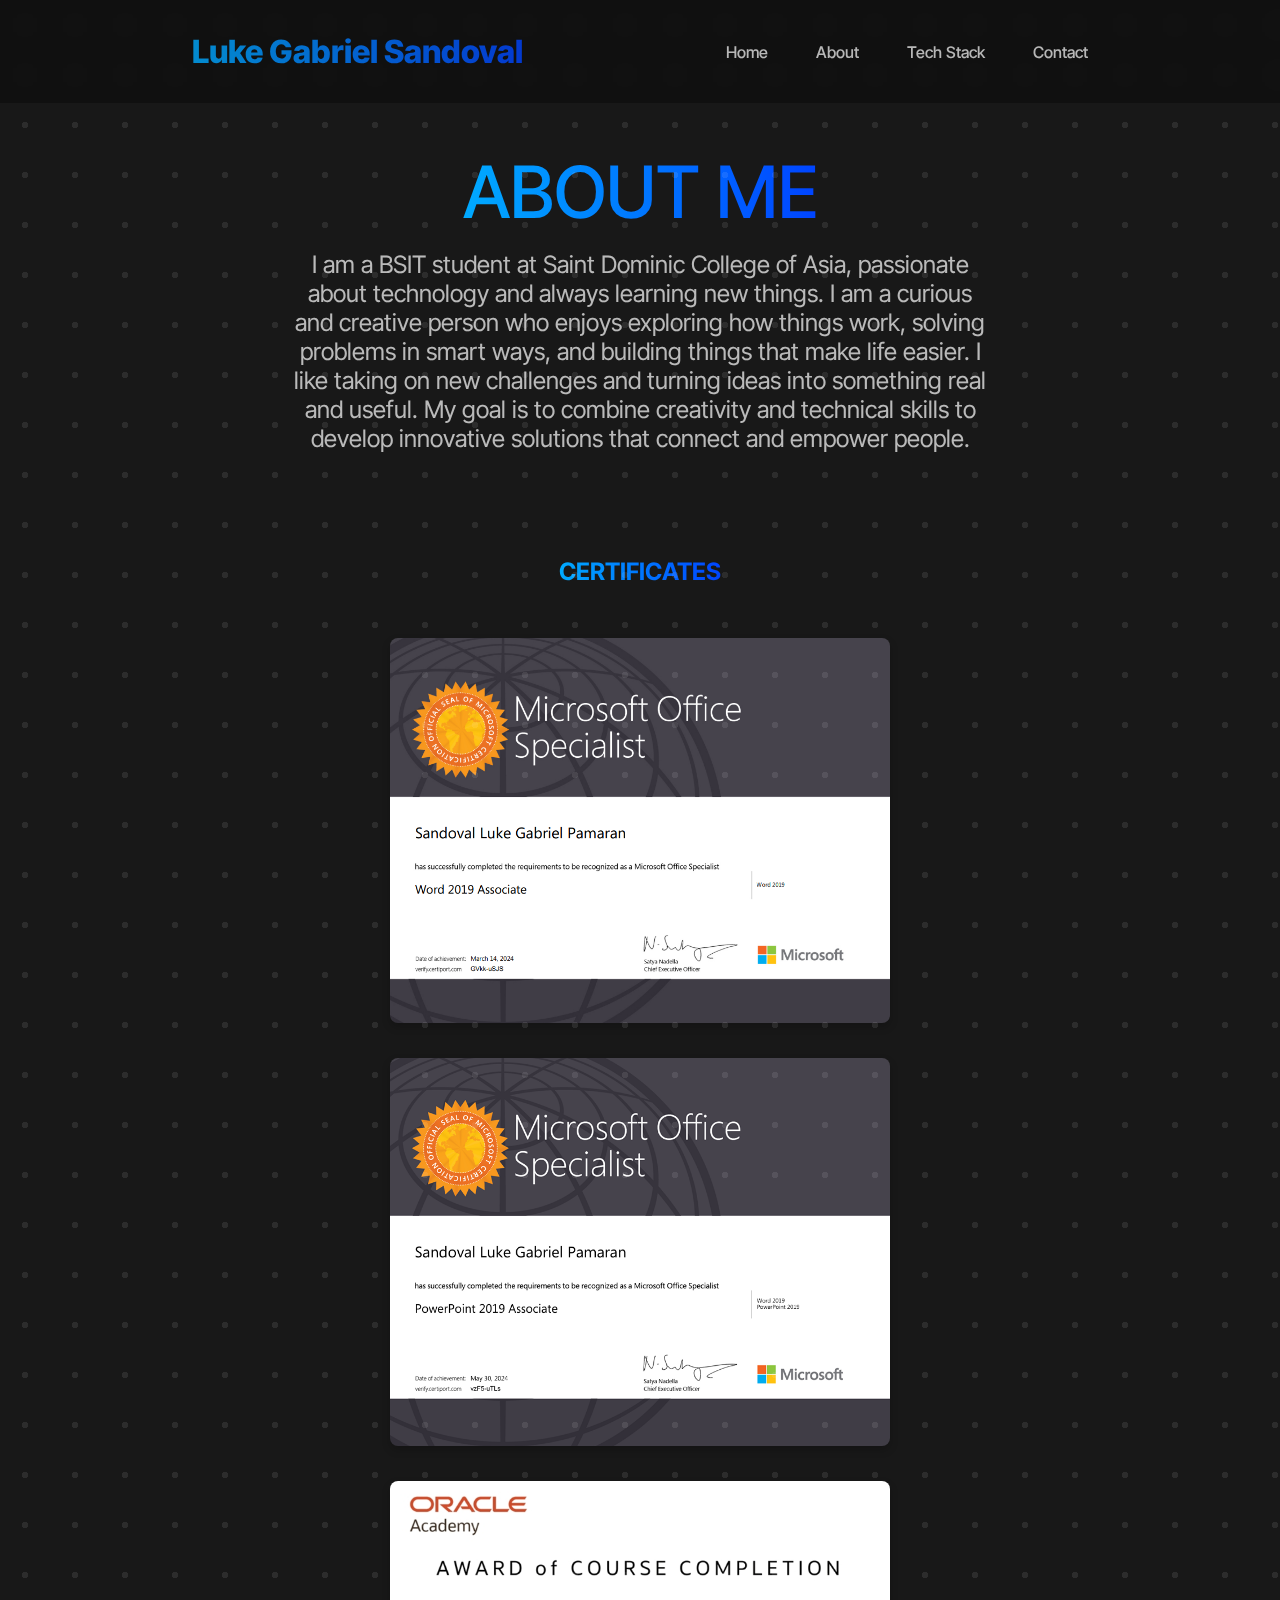
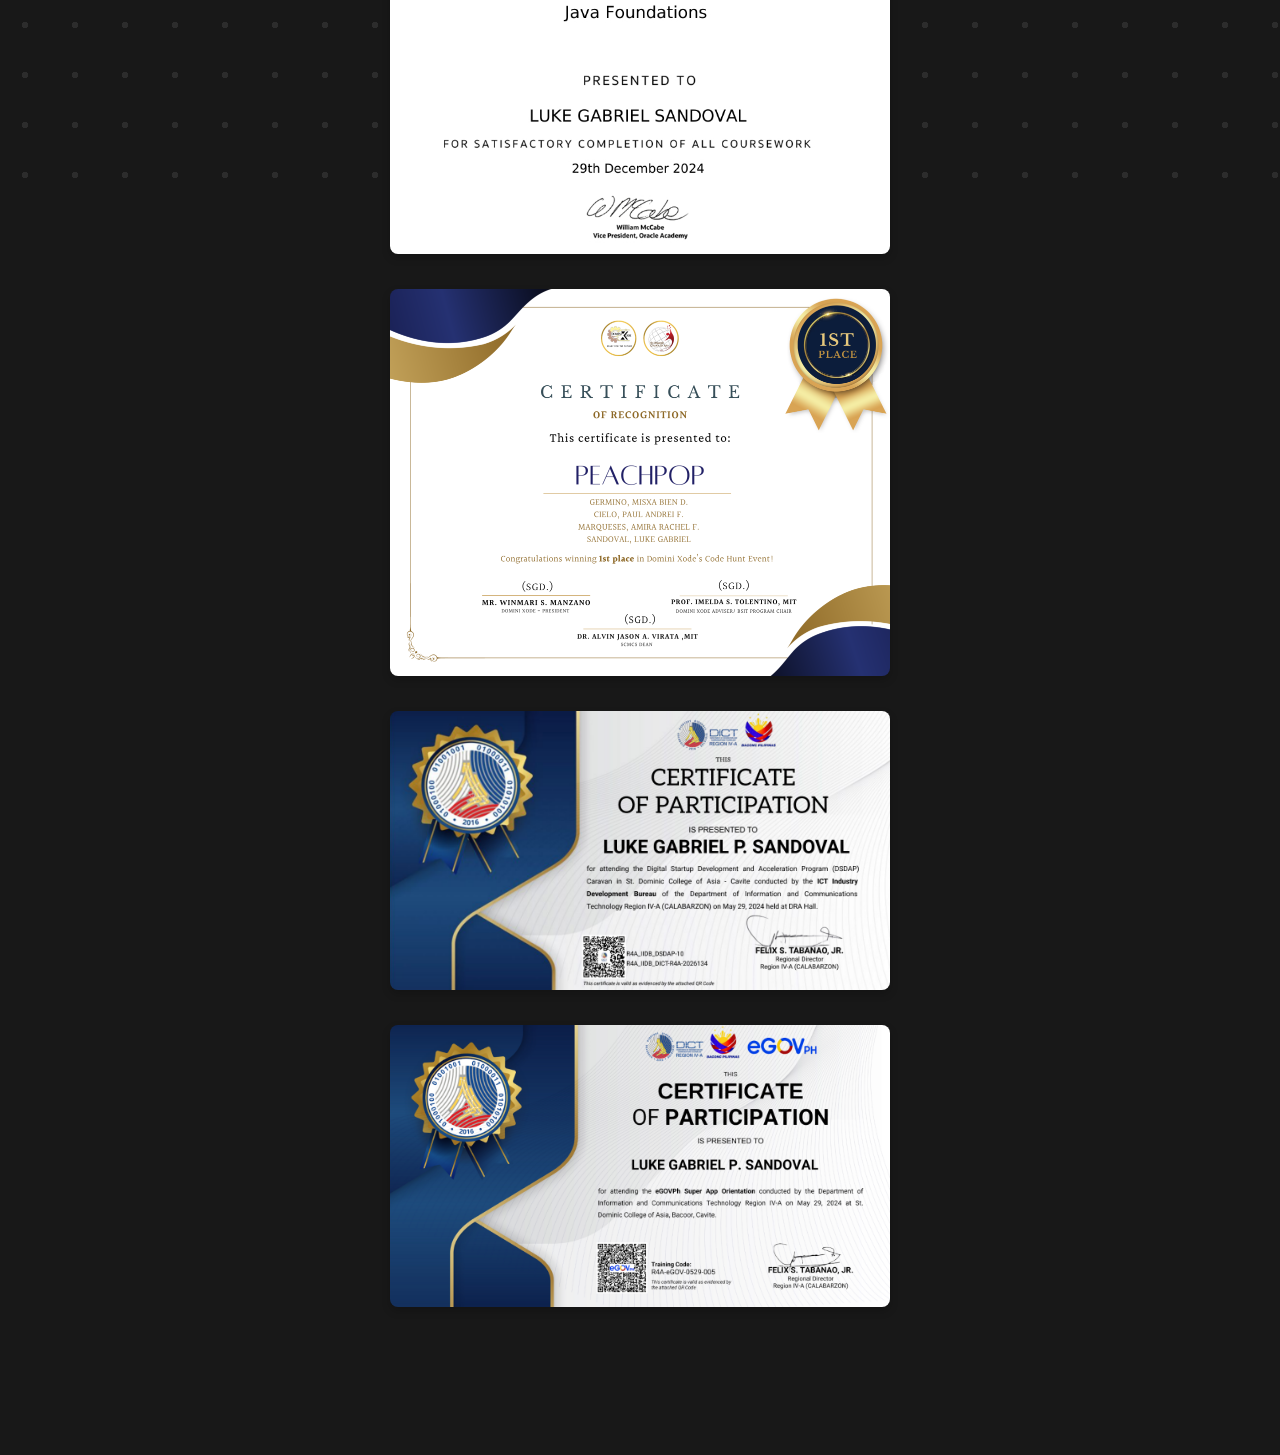
<file: about.html>
<!DOCTYPE html>
<html lang="en">

<head>
    <meta charset="UTF-8">
    <meta name="viewport" content="width=device-width, initial-scale=1.0">
    <title>Luke Gabriel Sandoval | About</title>
    <link rel="stylesheet" href="style.css">
    <link href='https://unpkg.com/boxicons@2.1.4/css/boxicons.min.css' rel='stylesheet'>
    <link rel="preconnect" href="https://fonts.googleapis.com">
    <link rel="preconnect" href="https://fonts.gstatic.com" crossorigin>
    <link href="https://fonts.googleapis.com/css2?family=Inter+Tight:ital,wght@0,100..900;1,100..900&display=swap"
        rel="stylesheet">
</head>

<body>

    <nav>
        <a href="#" class="logo"><span>Luke Gabriel Sandoval</span></a>

        <ul class="links">
            <li><a href="index.html">Home</a></li>
            <li><a href="about.html">About</a></li>
            <li><a href="tech-stack.html">Tech Stack</a></li>
            <li><a href="contact.html">Contact</a></li>
        </ul>

        <i class='bx bx-menu-alt-right' id="menu"></i>
    </nav>

    <section id="About">
        <div class="info-box">
            <h1><span>ABOUT ME</span></h1>
            
            <p>I am a BSIT student at Saint Dominic College of Asia, passionate about technology and always learning
               new things. I am a curious and creative person who enjoys exploring how things work, solving problems in
               smart ways, and building things that make life easier. I like taking on new challenges and turning ideas
               into something real and useful. My goal is to combine creativity and technical skills to develop
               innovative solutions that connect and empower people.</p>

        </div>
        <h2><span>CERTIFICATES</span></h2>
        <div class="awards">
            <img src="certword.png" alt="Image 1">
            <img src="certpoint.png" alt="Image 1">
            <img src="java_course.jpeg" alt="Image 3">
            <img src="Peachpop.png" alt="Image 4">
            <img src="DICT.png" alt="Image 5">
            <img src="egov.png" alt="Image 6">
        </div>
    </section>

    <script src="script.js"></script>
</body>

</html>
</file>
<file: style.css>
* {
    margin: 0;
    padding: 0;
    box-sizing: border-box;
    text-decoration: none;
    list-style: none;
    scroll-behavior: smooth;
    font-family: "Inter Tight", sans-serif;
}

:root {
    --background: rgb(24, 24, 24);
    --second-background: rgb(21, 21, 21);
}

body {
    min-height: 100vh;
    background-color: var(--background);
    position: relative;
    overflow: auto;  
}


body::before {
    content: "";
    position: fixed; 
    top: 0;
    left: 0;
    width: 200%;
    height: 200%;
    background-image: radial-gradient(white 3px, transparent 1px);
    background-size: 50px 50px;
    animation: moveParticles 60s linear infinite;
    opacity: 0.09;
    pointer-events: none;
    z-index: 0;
}

@keyframes moveParticles {
    0% {
        transform: translate(15, 15);
    }
    25% {
        transform: translate(-25px, -35px);
    }
    50% {
        transform: translate(45px, -15px);
    }
    75% {
        transform: translate(-15px, 25px);
    }
    100% {
        transform: translate(35px, -45px);
    }
}


nav{
    position: fixed;
    top: 0;
    width: 100%;
    padding: 2em 15%;
    display: flex;
    align-items: center;
    justify-content: space-between;
    background-color: rgba(15, 15, 15, 0.8);
    backdrop-filter: blur(10px);
    z-index: 1000;
} 

ul{
    display: flex;
    align-items: center;
    gap: 3em;
}

nav ul a{
    color: white;
    font-weight: 500;
    opacity: 0.7;
    transition: 0.5s ease-in-out;
}

nav ul a:hover{
    opacity:1;
}

.logo{
    font-size: 2em;
    color: white;
    font-weight: 800;
    opacity: 0.8;
    transition: 0.2s ease-in-out;
}

.logo:hover{
    opacity: 2;
}

span{
    background: linear-gradient(to right, #00aaff,
     #0044ff);
    background-clip: text;
    color: transparent;
}

#menu{
    color: white;
    font-size: 3em;
    display: none;
}

section {
    min-height: 100vh;
    padding: 10% 15%;
}

#Home{
    display: flex;
    flex-direction: column;
    align-items: center;
    justify-content: center;
    gap: 2em;
    padding-top: 4.5em;
    color: white;
}

#Home img{
    width: 16vw;
    border-radius: 60%;
    margin-top: 3em;
}

#Home .info-box{
    display: flex;
    flex-direction: column;
    text-align: center;
    max-width: 700px;
}

#Home .info-box h1{
    font-size: 4.5em;
    font-weight: 500;
    margin-bottom: 0.1em;
}

#Home .info-box h3{
    font-size: 3em;
    font-weight: 400;
}

#Home .info-box p{
    font-size: 1.5em;
    opacity: 0.7;
    margin-top: 1em;
}

#About{
    display: flex;
    flex-direction: column;
    align-items: center;
    justify-content: center;
    gap: 2em;
    padding-top: 7em;
    color: white;
}

#About .info-box{
    display: flex;
    flex-direction: column;
    text-align: center;
    gap: 0.5em;
    max-width: 700px;
}

#About .info-box h1{
    font-size: 4.5em;
    font-weight: 500;
    margin-top: 0.5em;
    margin-bottom: 0.1em;
}

#About .info-box p{
    opacity: 0.7;
    font-size: 1.5em;
    margin-bottom: 3em;
}

#About .info-box h2{
    font-size: 3em;
    font-weight: 400;
}

.awards {
    display: flex;                   
    flex-wrap: wrap;                  
    justify-content: space-around;    
    gap: 35px;                        
    padding: 20px;
    flex-direction: column;
}

.awards img {
    width: 500px;                    
    height: auto;                     
    border-radius: 8px;               
    box-shadow: 0 4px 8px rgba(0, 0, 0, 0.2); 
    transition: transform 0.3s ease;  
}

.awards img:hover {
    transform: scale(1.1);            
}

#tech-stack {
    display: flex;
    flex-direction: column;
    align-items: center;
    justify-content: center;
    gap: 2em;
    padding-top: 7em;
    color: white;
}

#tech-stack .info-box {
    display: flex;
    flex-direction: column;
    text-align: center;
    gap: 0.5em;
    max-width: 700px;
}

#tech-stack .info-box h1 {
    font-size: 4.5em;
    font-weight: 500;
    margin-top: 0.5em;
    margin-bottom: 0.1em;
}

#tech-stack .info-box p {
    opacity: 0.7;
    font-size: 1.5em;
    margin-bottom: 2em;
    color: white;
}

#tech-stack .info-box h2 {
    font-size: 2.5em;
    font-weight: 500;
    margin-bottom: 0.1em;
}

#tech-stack .tech-container {
    display: grid;
    grid-template-columns: repeat(auto-fill, minmax(120px, 1fr));
    gap: 2em;
    justify-items: center;
    margin-top: 2em;
}

#tech-stack .tech-container div {
    display: flex;
    flex-direction: column;
    align-items: center;
    color: white;
    font-size: 1.2em;
}

#tech-stack .tech-container i {
    font-size: 4em;
    margin-bottom: 0.1em;
    transition: transform 0.3s ease-in-out;
}

#tech-stack .tech-container i:hover {
    transform: scale(1.5);
}

#tech-stack .tech-container p {
    font-size: 1.1em;
    opacity: 0.8;
}

#Contact {
    display: flex;
    flex-direction: column;
    align-items: center;
    justify-content: center;
    gap: 2em;
    padding-top: 7em;
    color: white;
}

#Contact .info-box {
    display: flex;
    flex-direction: column;
    text-align: center;
    max-width: 700px;
}

#Contact .info-box h1 {
    font-size: 4.5em;
    font-weight: 500;
    margin-top: 0.5em;
    margin-bottom: 0.1em;
}

#Contact .info-box p {
    opacity: 0.7;
    font-size: 1.5em;
    margin-bottom: 2em;
    color: white;
}

#Contact .socials {
    display: flex;
    justify-content: center;
    gap: 4em;
}

#Contact .socials a {
    text-decoration: none;
    color: white;
}

#Contact .socials i {
    font-size: 5em;
    margin-bottom: 0.5em;
}

#Contact .socials p {
    font-size: 1.7em;
    opacity: 0.8;
    margin-top: 0.5em;
}

@media (max-width: 1024px) {
    nav {
        padding: 2em 5%;
    }

    #menu {
        display: block;
    }

    .links {
        position: absolute;
        top: 100%;
        right: 0;
        width: 100%;
        padding: 1em 3em;
        background-color: rgba(0, 0, 0, 0.95);
        flex-direction: column;
        text-align: center;
        display: none;
    }

    .links.active {
        display: flex;
    }

    .links a {
        margin: 1em 0;
        font-size: 1.5em;
        color: white;
    }

    #Home .info-box {
        max-width: 400px;
    }

    #Home .info-box h1{
        font-size: 3.5em;
        opacity: 1;
    }

    #About .info-box h1{
        font-size: 3.5em;
        opacity: 1;
    }

    #tech-stack .info-box h1{
        font-size: 3.5em;
        opacity: 1;
    }

    #Contact .info-box h1 {
        font-size: 3.5em;
        opacity: 1;
    }

    #Home .info-box h3 {
        font-size: 2.1em;
        opacity: 1;
    }

    #Home .info-box p {
        font-size: 1.4em;
        opacity: 1;
    }

    #Home img {
        width: 23vw;
    }

    #About .info-box h2{
        font-size: 2.5em;
        opacity: 1;
    }

    #tech-stack .info-box h2 {
        font-size: 2.5em;
        opacity: 1;
    }

    #About .info-box p{
        opacity: 1;
        font-size: 1.4em;
    }
    
    #tech-stack .info-box p {
        opacity: 1;
    }

    #tech-stack .info-box {
        gap: 0.5em;
        max-width: 600px;
    }

    #tech-stack .info-box p {
        font-size: 1.4em;
        margin-bottom: 2em;
    }

    #tech-stack .tech-container {
        grid-template-columns: repeat(auto-fill, minmax(100px, 1fr));
    }

    #tech-stack .tech-container i {
        font-size: 3.5em;
    }

    #Contact .info-box p {
        font-size: 1.4em;
        opacity: 1;
        margin-top: 1em;
    }

    #Contact .socials {
        flex-direction: column;
        align-items: center;
        gap: 1.6;
    }

    #Contact .socials i {
        font-size: 5em;
    }

    #Contact .socials p {
        font-size: 1.4em;
    }

    .awards {
        flex-direction: column;
        justify-content: space-between;
        align-items: center;
    }

    .awards img {
        width: 70%;
    }

    .awards img:hover {
        transform: scale(1.6);
    }
}

@media (max-width: 768px) {
    nav {
        padding: 2em 5%;
    }

    .logo {
        font-size: 1.3em;
    }

    #Home img {
        width: 30vw;
    }

    #Home .info-box h1 {
        font-size: 4em;
    }

    #Home .info-box h3 {
        font-size: 1.8em;
    }

    #Home .info-box p {
        font-size: 1.3em;
    }

    #About .info-box h1 {
        font-size: 3em;
    }

    #About .info-box h2 {
        font-size: 2.5em;
    }

    #About .info-box p {
        font-size: 1em;
    }

    #tech-stack .info-box {
        display: flex;
        flex-direction: column;
        text-align: center;
        gap: 0.5em;
        max-width: 600px;
    }

    #tech-stack .info-box h1 {
        font-size: 3em;
    }

    #tech-stack .info-box h2 {
        font-size: 2.3em;
    }

    #tech-stack .info-box p {
        font-size: 1.3em;
    }

    #tech-stack .tech-container {
        grid-template-columns: repeat(auto-fill, minmax(100px, 1fr));
    }

    #tech-stack .tech-container i {
        font-size: 3.5em;
    }

    #tech-stack .tech-container p {
        font-size: 1.1em;
    }

    #Contact .info-box h1 {
        font-size: 3em;
    }

    #Contact .socials i {
        font-size: 5em;
    }

    #Contact .socials p {
        font-size: 1.3em;
    }

    .awards img {
        width: 70%;
    }

    .awards img:hover {
        transform: scale(1.6);
    }
}

@media (max-width: 480px) {
    .logo {
        font-size: 1em;
    }

    #Home .info-box h1 {
        font-size: 3.1em;
    }

    #Home .info-box h3 {
        font-size: 2.3em;
    }

    #Home .info-box p {
        font-size: 1.5em;
    }

    #Home img {
        width: 40vw;
    }

    #About .info-box h1 {
        font-size: 2.8em;
    }

    #About .info-box h2 {
        font-size: 2em;
    }

    #About .info-box p {
        font-size: 1.3em;
        margin-top: 0.8em;
    }

    #tech-stack .info-box {
        display: flex;
        flex-direction: column;
        text-align: center;
        gap: 0.5em;
        max-width: 500px;
    }

    #tech-stack .info-box h1 {
        font-size: 2.8em;
    }

    #tech-stack .info-box h2 {
        font-size: 2em;
    }

    #tech-stack .info-box p {
        font-size: 1.5em;
    }

    #tech-stack .tech-container {
        grid-template-columns: repeat(auto-fill, minmax(80px, 1fr));
    }

    #tech-stack .tech-container i {
        font-size: 4em;
    }

    #tech-stack .tech-container p {
        font-size: 1em;
    }

    #Contact .info-box h1 {
        font-size: 2.8em;
    }

    #Contact .info-box p {
        font-size: 1.5em;
    }

    #Contact .socials i {
        font-size: 4.5em;
    }

    #Contact .socials p {
        font-size: 1em;
    }

    .awards img {
        width: 95%;
        margin-bottom: 10px;
    }

    #About .awards img:hover {
        transform: scale(1.6);
    }
}
</file>
